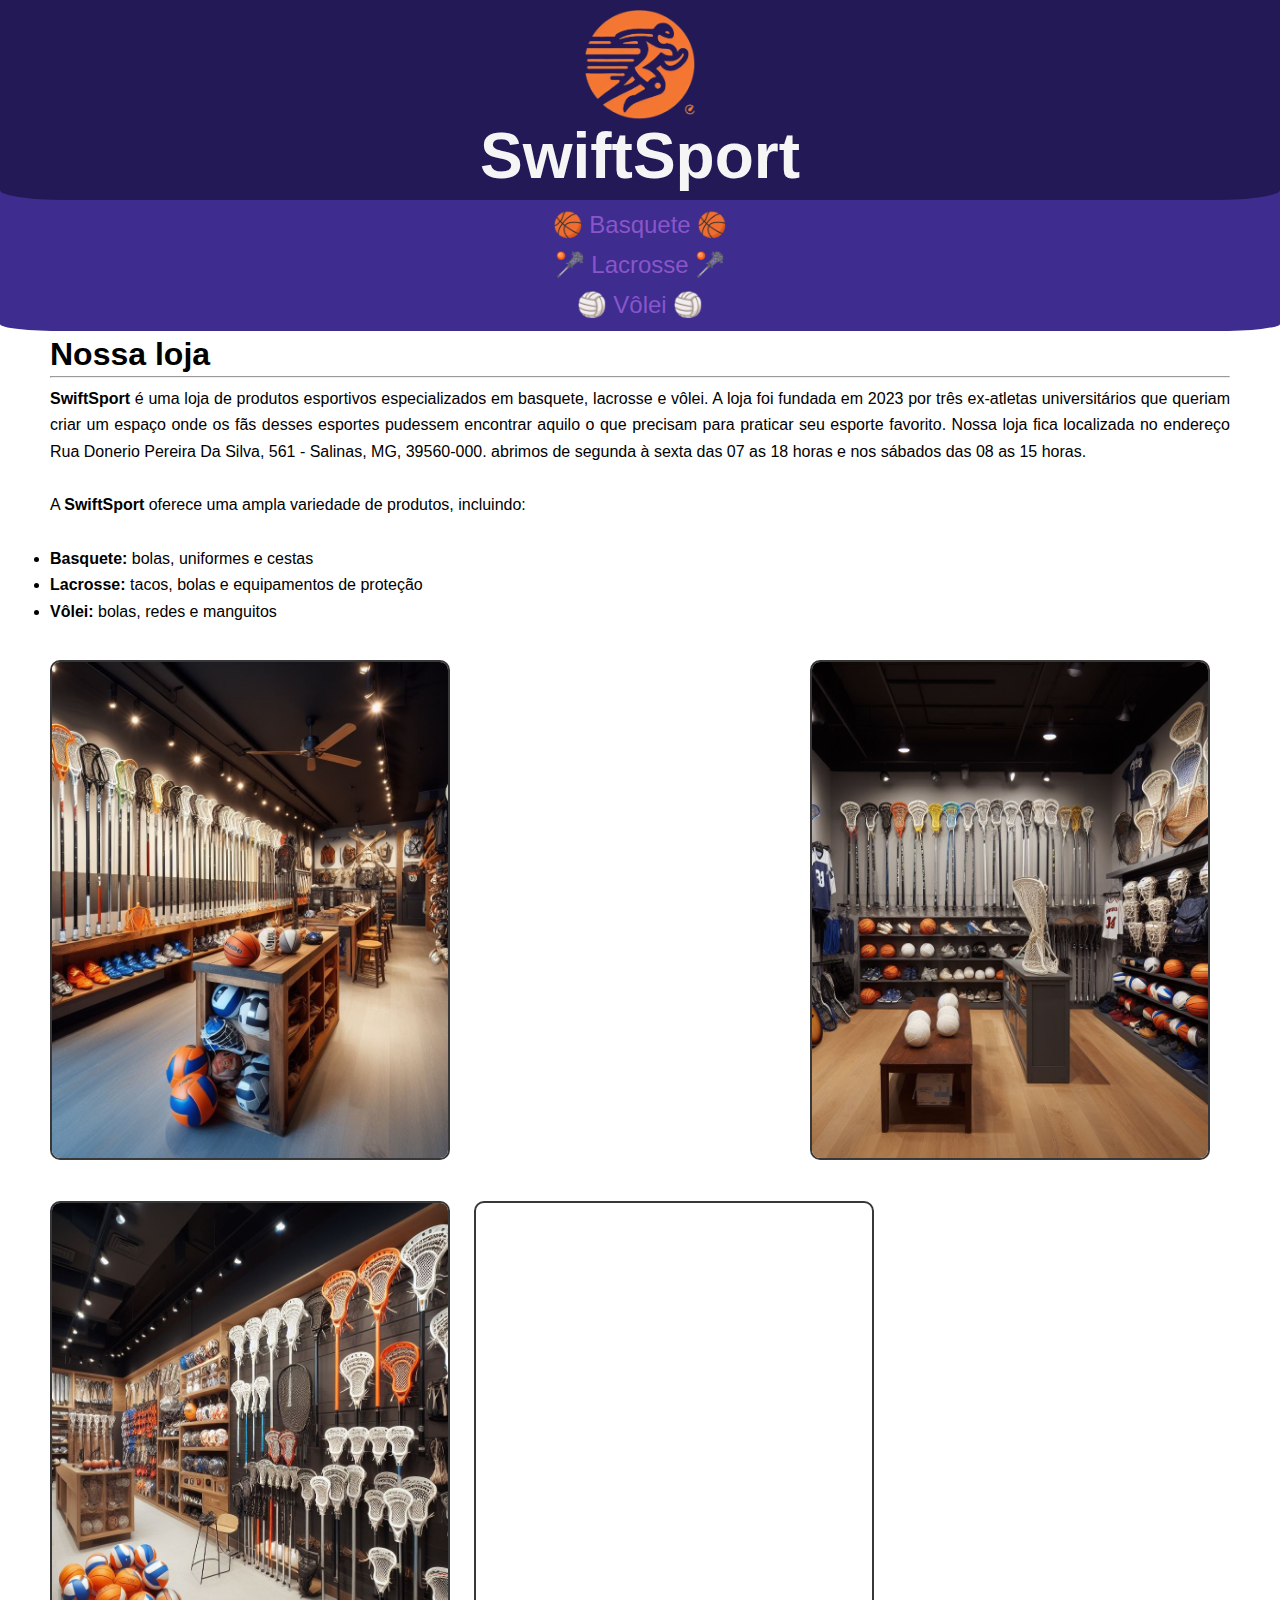
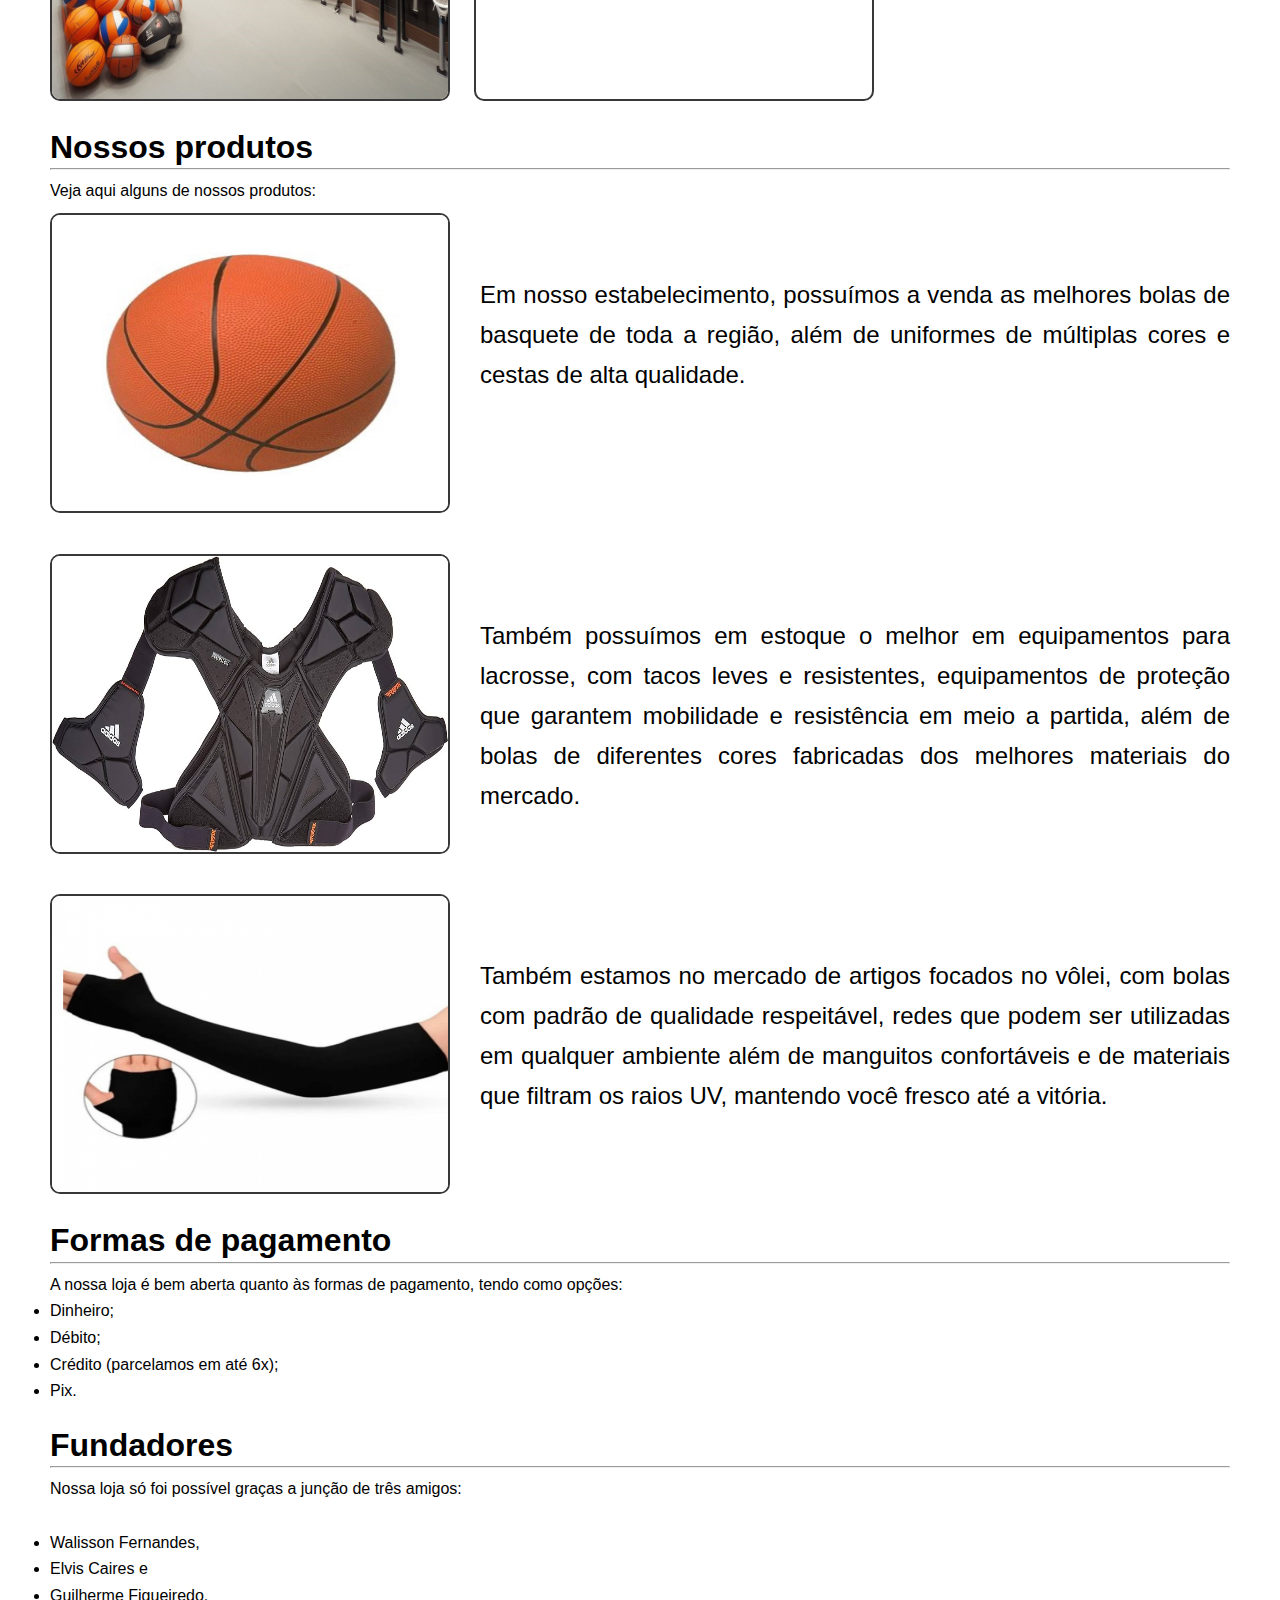
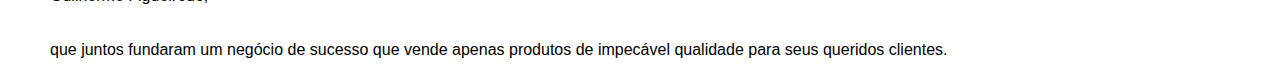
<file: index.html>
<!DOCTYPE html>
<html lang="pt-br">
<head>
    <meta charset="UTF-8">
    <meta name="viewport" content="width=device-width, initial-scale=1.0">
    <link rel="stylesheet" href="style.css">
    <link rel="shortcut icon" href="/imgs/favicon.png" type="image/x-icon">
    <title>SwiftSport - Início</title>
</head>
<body>
    <header>
        <img id="logo" src="/imgs/favicon.png" alt="SwiftSport logo">
        <h1>SwiftSport</h1>
    </header>
    <div class="container-links">
        <ul id="links">
            <li><a href="/esporte/basquete/index.html">🏀 Basquete 🏀</a></li>
            <li><a href="/esporte/lacrosse/index.html">🥍 Lacrosse 🥍</a></li>
            <li><a href="/esporte/volei/index.html">🏐 Vôlei 🏐</a></li>
        </ul>
    </div>
    <section class="info-loja">
        <h1>Nossa loja</h1>
        <hr>

        <p>
            <strong>SwiftSport</strong> é uma loja de produtos esportivos especializados em basquete, lacrosse e vôlei.
            A loja foi fundada em 2023 por três ex-atletas universitários que queriam criar um espaço onde os fãs desses 
            esportes pudessem encontrar aquilo o que precisam para praticar seu esporte favorito.
            Nossa loja fica localizada no endereço Rua Donerio Pereira Da Silva, 561 - Salinas, MG, 39560-000. abrimos de 
            segunda à sexta das 07 as 18 horas e nos sábados das 08 as 15 horas.
        </p>
        <br>
        <p>A <strong>SwiftSport</strong> oferece uma ampla variedade de produtos, incluindo:</p>
        <br>
        <ul>
            <li><p><strong>Basquete:</strong> bolas, uniformes e cestas</p></li>
            <li><p><strong>Lacrosse:</strong> tacos, bolas e equipamentos de proteção</p></li>
            <li><p><strong>Vôlei:</strong> bolas, redes e manguitos</p></li>
        </ul>
        <br>

        <img class="imagens-menu" src="/imgs/interior-1.jpg" alt="Interiores da loja" style="width: 400px; height: 500px; margin-right: 20px;">
        <img class="imagens-menu" src="/imgs/interior-2.jpg" alt="Interiores da loja" style="width: 400px; height: 500px; margin-right: 20px;">
        <img class="imagens-menu" src="/imgs/interior-3.jpg" alt="Interiores da loja" style="width: 400px; height: 500px; margin-right: 20px;">

        <iframe class="imagens-menu" src="https://www.google.com/maps/embed?pb=!1m17!1m12!1m3!1d958.0313389296309!2d-42.295522530380104!3d-16.16248459903314!2m3!1f0!2f0!3f0!3m2!1i1024!2i768!4f13.1!3m2!1m1!2zMTbCsDA5JzQ0LjkiUyA0MsKwMTcnNDEuNiJX!5e0!3m2!1spt-BR!2sbr!4v1698376693323!5m2!1spt-BR!2sbr"
        style="width: 400px; height: 500px;" allowfullscreen="" loading="lazy" referrerpolicy="no-referrer-when-downgrade"></iframe>


        <h1>Nossos produtos</h1>
        <hr>

        <p>Veja aqui alguns de nossos produtos:</p>

        <div class="container-imagens">
            <a href="/esporte/basquete/index.html">
                <img class="imagens-menu" src="/imgs/bola_basquete.jpg" alt="Bola de basquete">
            </a>
            <div class="container-imagens-texto">
                <p>
                    Em nosso estabelecimento, possuímos a venda as melhores bolas de basquete
                    de toda a região, além de uniformes de múltiplas cores e cestas de alta qualidade.
                </p>
            </div>
        </div>

        <div class="container-imagens">
            <a href="/esporte/lacrosse/index.html">
                <img class="imagens-menu" src="/imgs/protecao_lacrosse.jpg" alt="Equipamento de proteção para lacrosse">
            </a>
            <div class="container-imagens-texto">
                <p>
                    Também possuímos em estoque o melhor em equipamentos para lacrosse, com tacos leves
                    e resistentes, equipamentos de proteção que garantem mobilidade e resistência em
                    meio a partida, além de bolas de diferentes cores fabricadas dos melhores materiais do mercado.
                </p>
            </div>
        </div>

        <div class="container-imagens">
            <a href="/esporte/volei/index.html">
                <img class="imagens-menu" src="/imgs/manguito.jpg" alt="Manguitos para vôlei">
            </a>
            <div class="container-imagens-texto">
                <p>
                    Também estamos no mercado de artigos focados no vôlei, com bolas com padrão de qualidade respeitável,
                    redes que podem ser utilizadas em qualquer ambiente além de manguitos confortáveis e de materiais que
                    filtram os raios UV, mantendo você fresco até a vitória.
                </p>
            </div>
        </div>

        <h1>Formas de pagamento</h1>
        <hr>

        <p>A nossa loja é bem aberta quanto às formas de pagamento, tendo como opções:</p>

        <ul>
            <li>Dinheiro;</li>
            <li>Débito;</li>
            <li>Crédito (parcelamos em até 6x);</li>
            <li>Pix.</li>
        </ul>
        <br>

        <h1>Fundadores</h1>
        <hr>

        <p>Nossa loja só foi possível graças a junção de três amigos:</p>
        <br>

        <ul>
            <li>Walisson Fernandes,</li>
            <li>Elvis Caires e</li>
            <li>Guilherme Figueiredo,</li>
        </ul>
        <br>
        
        <p style="margin-bottom: 20px;">que juntos fundaram um negócio de sucesso que vende apenas produtos de impecável qualidade para seus queridos clientes.</p>

    </section>

</body>
</html>
</file>
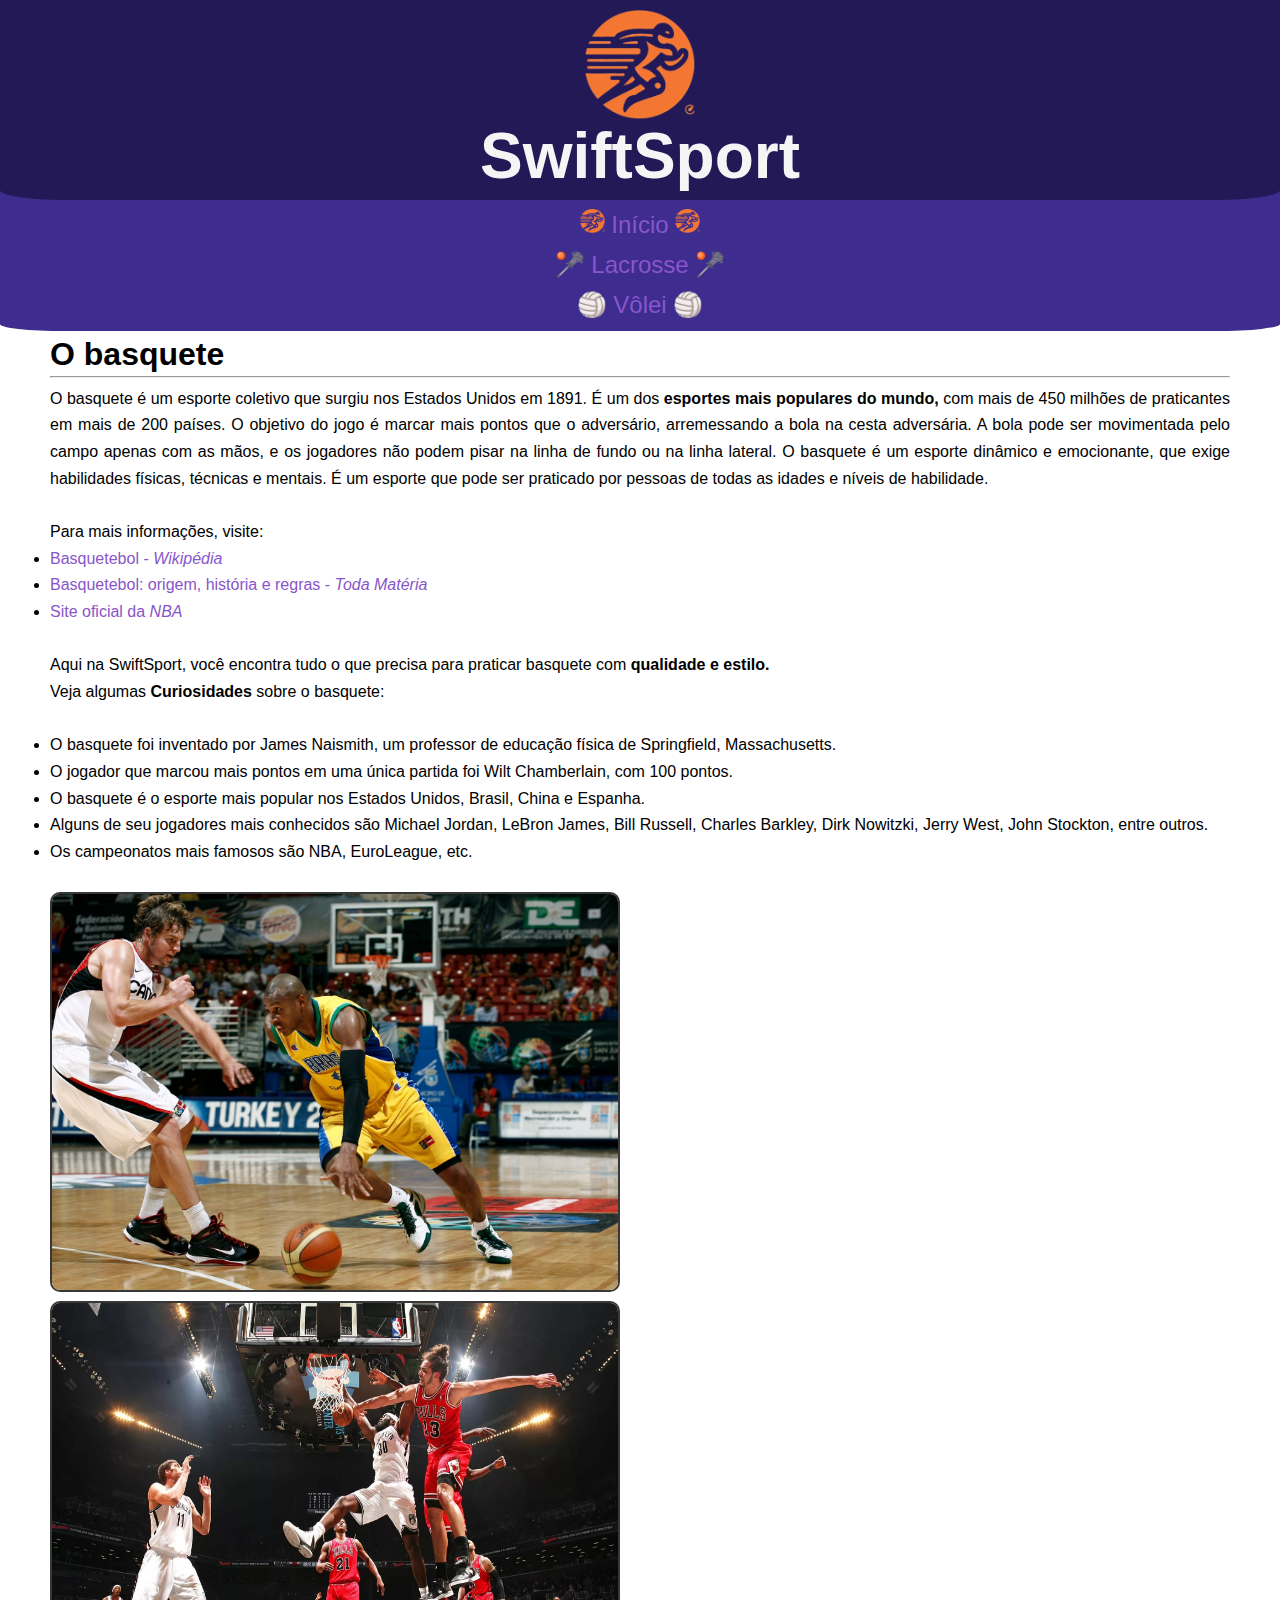
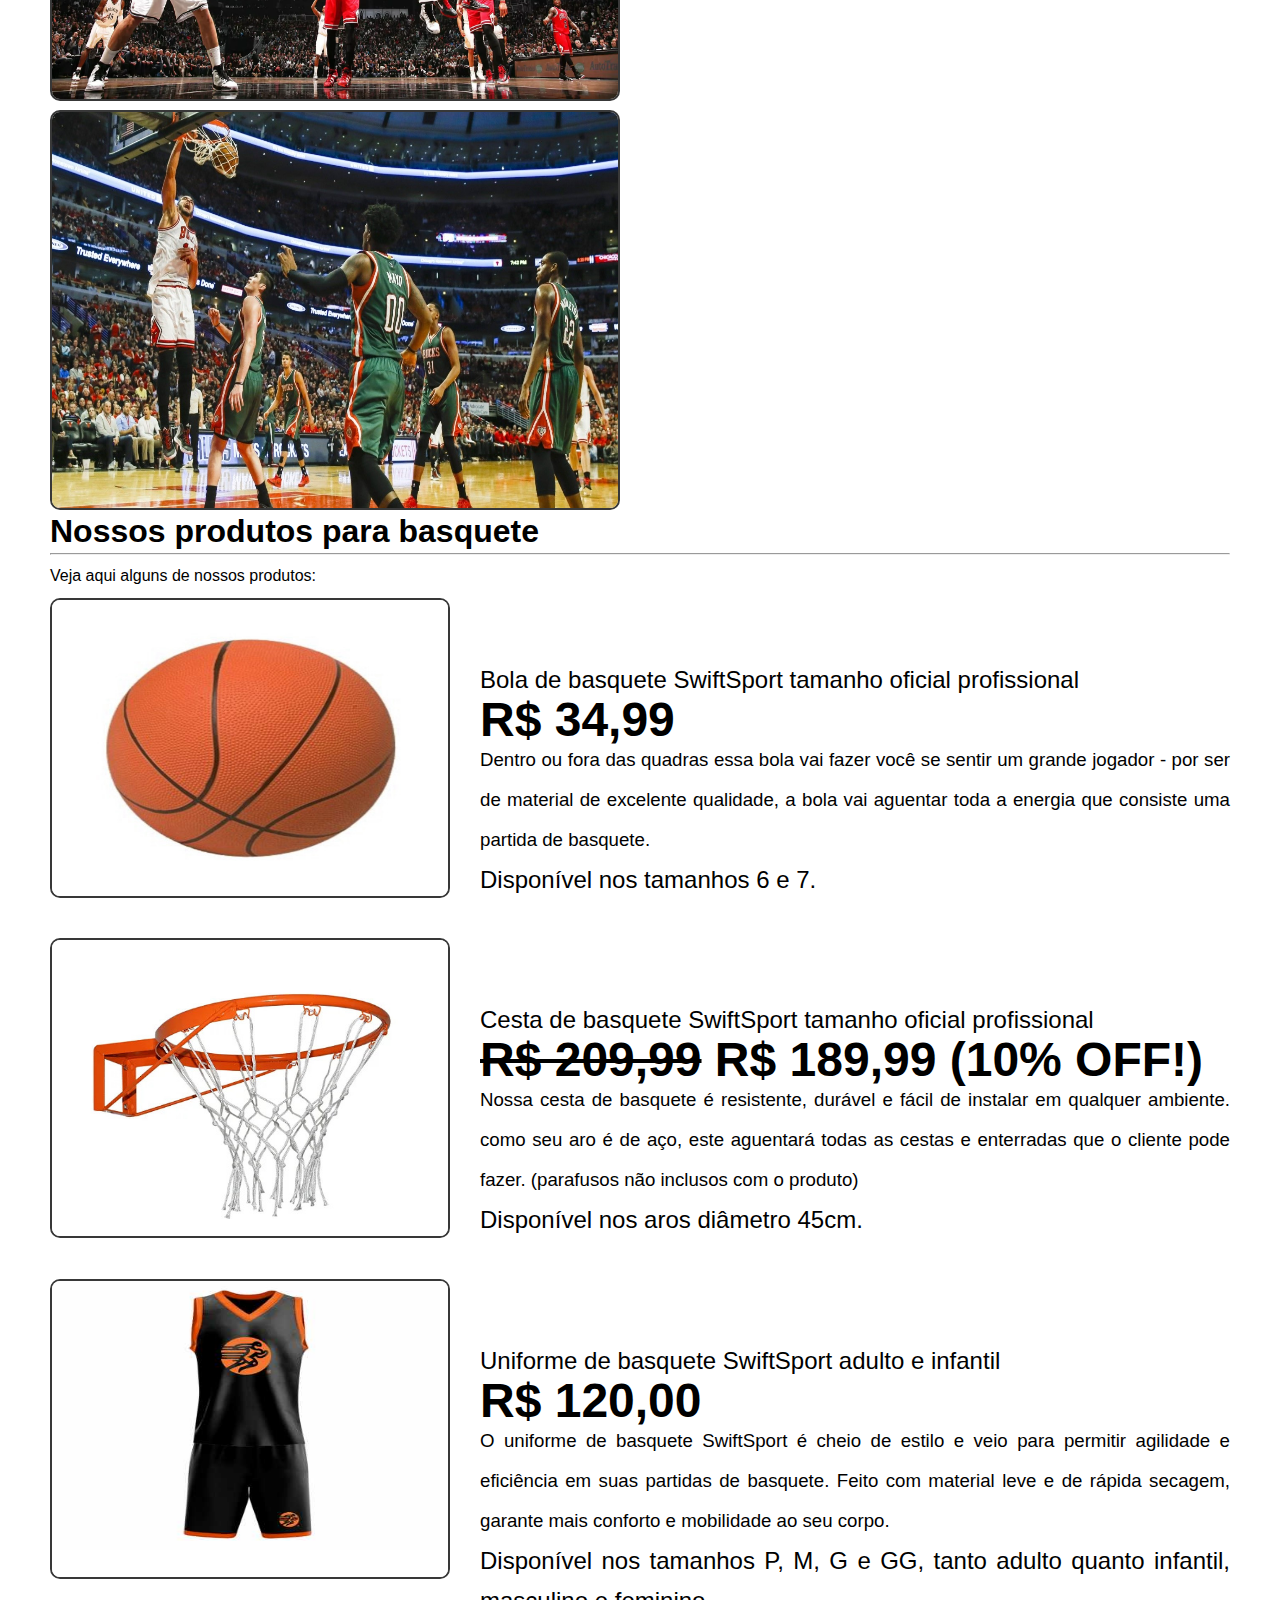
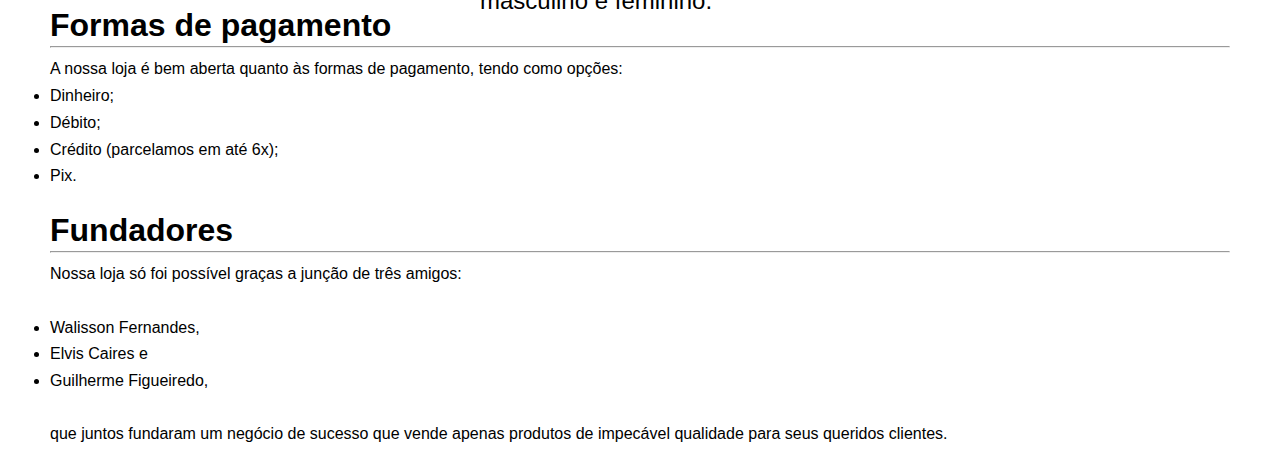
<file: esporte/basquete/index.html>
<!DOCTYPE html>
<html lang="pt-br">
<head>
    <meta charset="UTF-8">
    <meta name="viewport" content="width=device-width, initial-scale=1.0">
    <link rel="stylesheet" href="/style.css">
    <link rel="shortcut icon" href="/imgs/favicon.png" type="image/x-icon">
    <title>SwiftSport - Basquete</title>
</head>
<body>
    <header>
        <img id="logo" src="/imgs/favicon.png" alt="SwiftSport logo">
        <h1>SwiftSport</h1>
    </header>
    <div class="container-links">
        <ul id="links">
            <li><a href="/index.html"><img id="icon" src="/imgs/favicon.png" alt="icon"> Início <img id="icon" src="/imgs/favicon.png" alt="icon"></a></li>
            <li><a href="/esporte/lacrosse/index.html">🥍 Lacrosse 🥍</a></li>
            <li><a href="/esporte/volei/index.html">🏐 Vôlei 🏐</a></li>
        </ul>
    </div>

    <section class="info-loja">
        <h1>O basquete</h1>
        <hr>

        <p>
            O basquete é um esporte coletivo que surgiu nos Estados Unidos em 1891. É um dos <strong>esportes mais populares do mundo,</strong> 
            com mais de 450 milhões de praticantes em mais de 200 países. O objetivo do jogo é marcar mais pontos que o adversário, 
            arremessando a bola na cesta adversária. A bola pode ser movimentada pelo campo apenas com as mãos, 
            e os jogadores não podem pisar na linha de fundo ou na linha lateral.
            O basquete é um esporte dinâmico e emocionante, que exige habilidades físicas, técnicas e mentais. 
            É um esporte que pode ser praticado por pessoas de todas as idades e níveis de habilidade.
        </p>
        <br>

        <p>Para mais informações, visite:</p>
        <ul>
            <li><a href="https://pt.wikipedia.org/wiki/Basquetebol">Basquetebol - <em>Wikipédia</em></a></li>
            <li><a href="https://www.todamateria.com.br/basquetebol/">Basquetebol: origem, história e regras - <em>Toda Matéria</em></a></li>
            <li><a href="https://www.nba.com/">Site oficial da <em>NBA</em></a></li>
        </ul>
        <br>

        <p>Aqui na SwiftSport, você encontra tudo o que precisa para praticar basquete com <strong>qualidade e estilo.</strong>
        <br>

        <p>Veja algumas <strong>Curiosidades</strong> sobre o basquete:</p>
        <br>

        <ul>
            <li><p>O basquete foi inventado por James Naismith, um professor de educação física de Springfield, Massachusetts.</p></li>
            <li><p>O jogador que marcou mais pontos em uma única partida foi Wilt Chamberlain, com 100 pontos.</p></li>
            <li><p>O basquete é o esporte mais popular nos Estados Unidos, Brasil, China e Espanha.</p></li>
            <li><p>Alguns de seu jogadores mais conhecidos são Michael Jordan, LeBron James, Bill Russell, Charles Barkley, Dirk Nowitzki, Jerry West, John Stockton, entre outros.</p></li>
            <li><p>Os campeonatos mais famosos são NBA, EuroLeague, etc.</p></li>

        </ul>
        <br>

        <img class="imagens-menu-alt" src="/imgs/basquete-1.jpg" alt="Interiores da loja">
        <img class="imagens-menu-alt" src="/imgs/basquete-2.jpg" alt="Interiores da loja">
        <img class="imagens-menu-alt" src="/imgs/basquete-3.jpg" alt="Interiores da loja">

        <h1>Nossos produtos para basquete</h1>
        <hr>

        <p>Veja aqui alguns de nossos produtos:</p>

        <div class="container-imagens">
            <img class="imagens-menu" src="/imgs/bola_basquete.jpg" alt="Bola de basquete SwiftSport tamanho oficial profissional">
            <div class="container-imagens-texto">

                <p>Bola de basquete SwiftSport tamanho oficial profissional</p>

                <h1>R$ 34,99</h1>

                <p style="font-size: 14pt;">
                    Dentro ou fora das quadras essa bola vai fazer você se sentir um grande jogador - 
                    por ser de material de excelente qualidade, a bola vai aguentar toda a energia que consiste uma partida de basquete.
                </p>

                <p>Disponível nos tamanhos 6 e 7.</p>

            </div>
        </div>

        <div class="container-imagens">
            <img class="imagens-menu" src="/imgs/cesta_basquete.jpg" alt="Cesta de basquete SwiftSport tamanho oficial profissional">
            <div class="container-imagens-texto">
                
                <p>Cesta de basquete SwiftSport tamanho oficial profissional</p>

                <h1><strike>R$ 209,99</strike> R$ 189,99 (10% OFF!)</h1>

                <p style="font-size: 14pt;">
                    Nossa cesta de basquete é resistente, durável e fácil de instalar em qualquer ambiente.
                    como seu aro é de aço, este aguentará todas as cestas e enterradas que o cliente pode fazer. 
                    (parafusos não inclusos com o produto)
                </p>

                <p>Disponível nos aros diâmetro 45cm.</p>
                
            </div>
        </div>

        <div class="container-imagens">
            <img class="imagens-menu" src="/imgs/uniforme_basquete-swift.jpg" alt="Uniforme de basquete SwiftSport adulto e infantil">
            <div class="container-imagens-texto">
                
                <p>Uniforme de basquete SwiftSport adulto e infantil</p>

                <h1>R$ 120,00</h1>

                <p style="font-size: 14pt;">
                    O uniforme de basquete SwiftSport é cheio de estilo e veio para permitir agilidade e eficiência em suas partidas de basquete. 
                    Feito com material leve e de rápida secagem, garante mais conforto e mobilidade ao seu corpo.
                </p>

                <p>Disponível nos tamanhos P, M, G e GG, tanto adulto quanto infantil, masculino e feminino.</p>
                
            </div>
        </div>

        <h1>Formas de pagamento</h1>
        <hr>

        <p>A nossa loja é bem aberta quanto às formas de pagamento, tendo como opções:</p>

        <ul>
            <li>Dinheiro;</li>
            <li>Débito;</li>
            <li>Crédito (parcelamos em até 6x);</li>
            <li>Pix.</li>
        </ul>
        <br>

        <h1>Fundadores</h1>
        <hr>

        <p>Nossa loja só foi possível graças a junção de três amigos:</p>
        <br>

        <ul>
            <li>Walisson Fernandes,</li>
            <li>Elvis Caires e</li>
            <li>Guilherme Figueiredo,</li>
        </ul>
        <br>
        
        <p style="margin-bottom: 20px;">que juntos fundaram um negócio de sucesso que vende apenas produtos de impecável qualidade para seus queridos clientes.</p>

    </section>
</body>
</html>
</file>
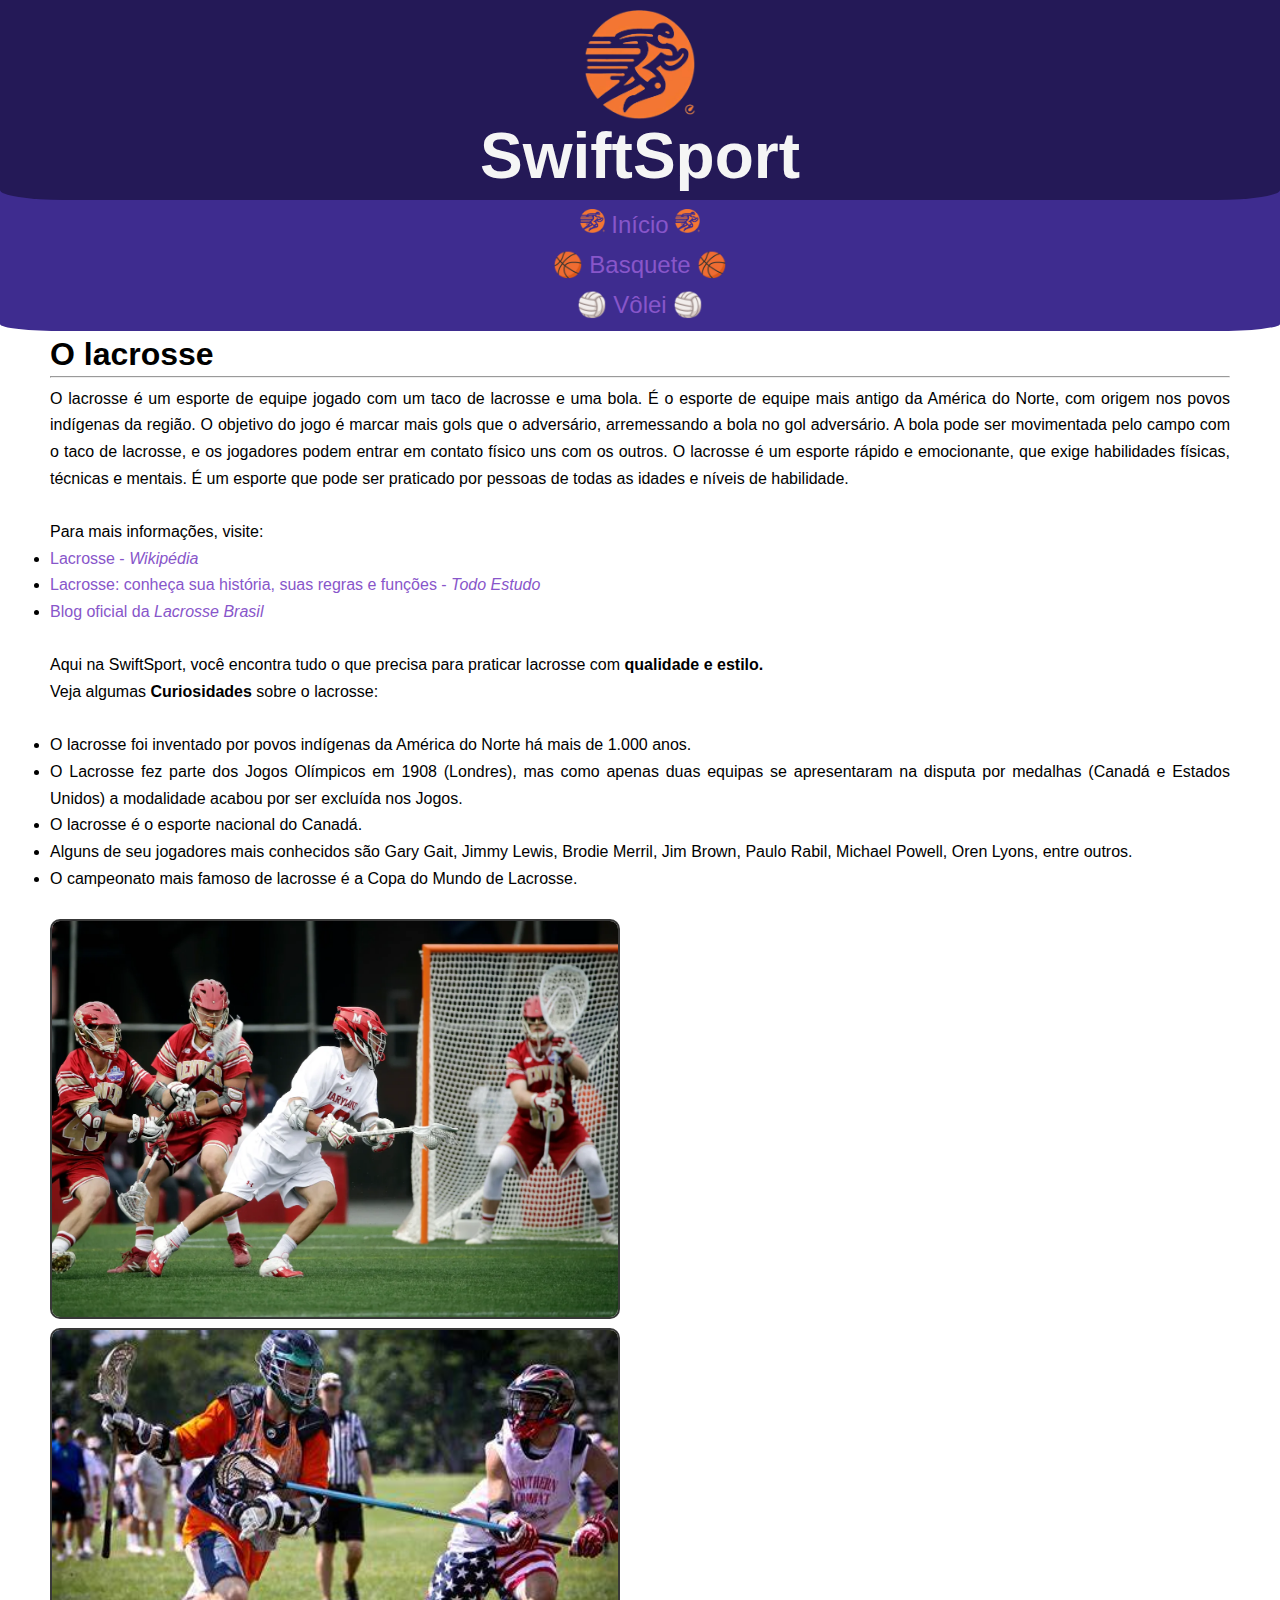
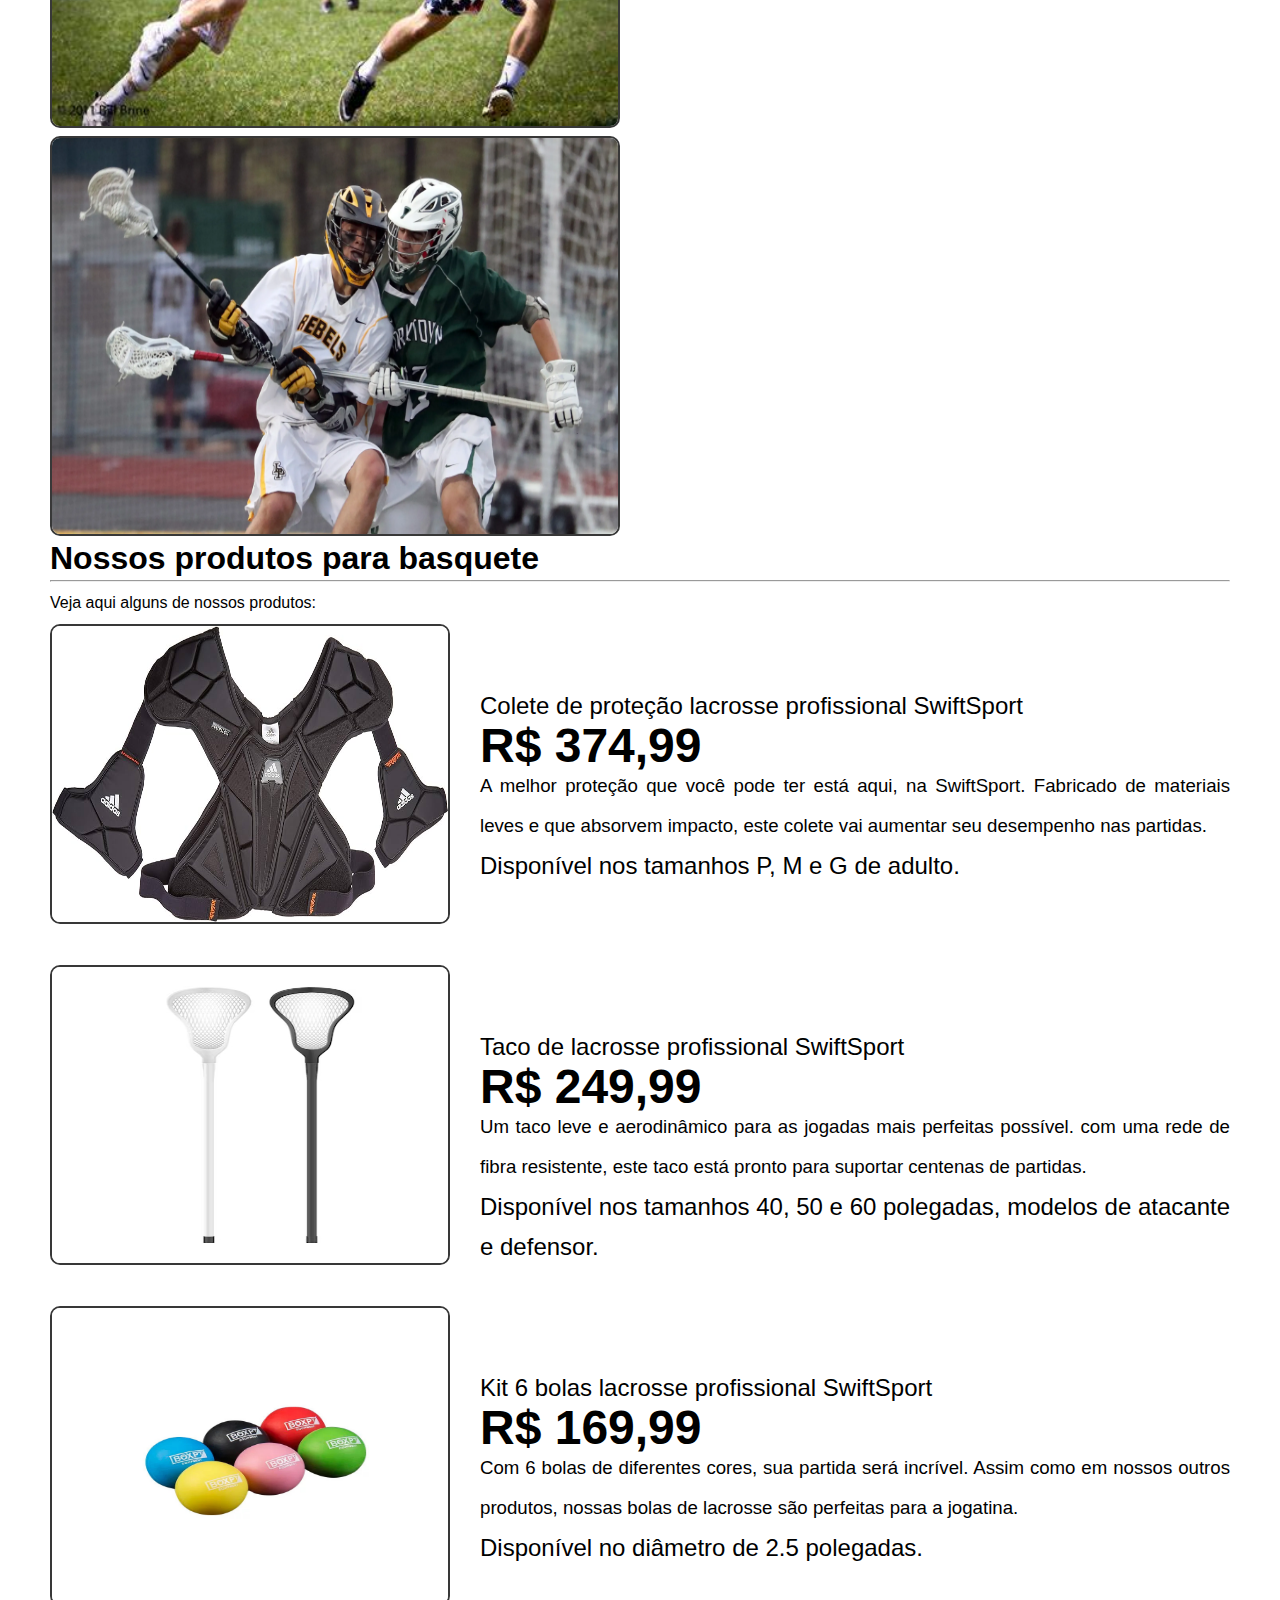
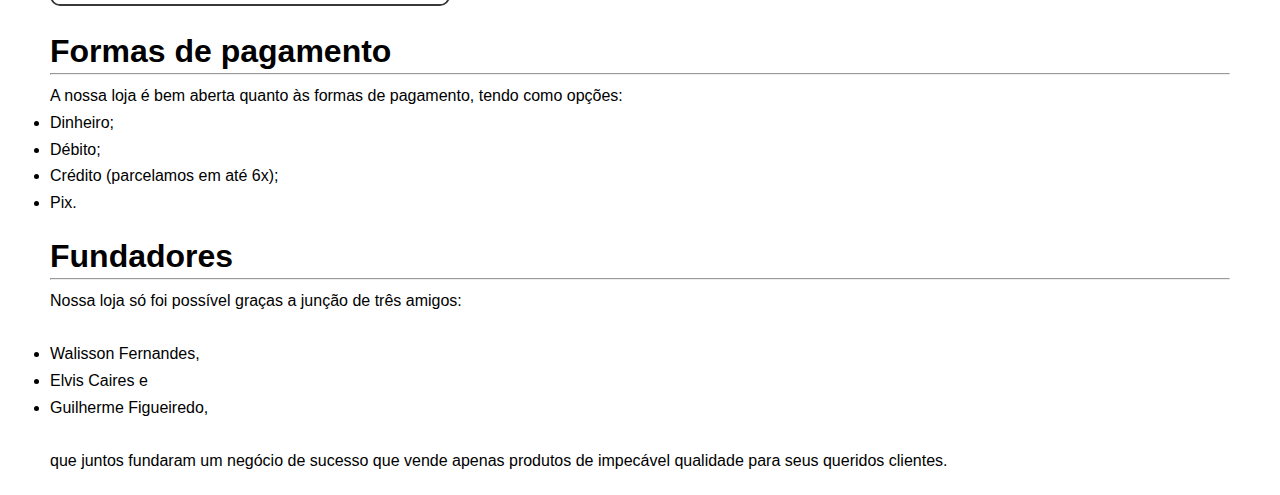
<file: esporte/lacrosse/index.html>
<!DOCTYPE html>
<html lang="pt-br">
<head>
    <meta charset="UTF-8">
    <meta name="viewport" content="width=device-width, initial-scale=1.0">
    <link rel="stylesheet" href="/style.css">
    <link rel="shortcut icon" href="/imgs/favicon.png" type="image/x-icon">
    <title>SwiftSport - Lacrosse</title>
</head>
<body>
    <header>
        <img id="logo" src="/imgs/favicon.png" alt="SwiftSport logo">
        <h1>SwiftSport</h1>
    </header>
    <div class="container-links">
        <ul id="links">
            <li><a href="/index.html"><img id="icon" src="/imgs/favicon.png" alt="icon"> Início <img id="icon" src="/imgs/favicon.png" alt="icon"></a></li>
            <li><a href="/esporte/basquete/index.html">🏀 Basquete 🏀</a></li>
            <li><a href="/esporte/volei/index.html">🏐 Vôlei 🏐</a></li>
        </ul>
    </div>
    <section class="info-loja">
        <h1>O lacrosse</h1>
        <hr>

        <p>
            O lacrosse é um esporte de equipe jogado com um taco de lacrosse e uma bola. É o esporte de equipe mais antigo da América do Norte, 
            com origem nos povos indígenas da região.
            O objetivo do jogo é marcar mais gols que o adversário, arremessando a bola no gol adversário. 
            A bola pode ser movimentada pelo campo com o taco de lacrosse, e os jogadores podem entrar em contato físico uns com os outros.
            O lacrosse é um esporte rápido e emocionante, que exige habilidades físicas, técnicas e mentais. 
            É um esporte que pode ser praticado por pessoas de todas as idades e níveis de habilidade.
        </p>
        <br>

        <p>Para mais informações, visite:</p>
        <ul>
            <li><a href="https://pt.wikipedia.org/wiki/Lacrosse">Lacrosse - <em>Wikipédia</em></a></li>
            <li><a href="https://www.todoestudo.com.br/educacao-fisica/lacrosse">Lacrosse: conheça sua história, suas regras e funções - <em>Todo Estudo</em></a></li>
            <li><a href="https://lacrossebrasil.blogspot.com/">Blog oficial da <em>Lacrosse Brasil</em></a></li>
        </ul>
        <br>

        <p>Aqui na SwiftSport, você encontra tudo o que precisa para praticar lacrosse com <strong>qualidade e estilo.</strong>
        <br>

        <p>Veja algumas <strong>Curiosidades</strong> sobre o lacrosse:</p>
        <br>

        <ul>
            <li><p>O lacrosse foi inventado por povos indígenas da América do Norte há mais de 1.000 anos.</p></li>
            <li><p>O Lacrosse fez parte dos Jogos Olímpicos em 1908 (Londres), mas como apenas duas equipas se apresentaram na disputa por medalhas (Canadá e Estados Unidos) a modalidade acabou por ser excluída nos Jogos.</p></li>
            <li><p>O lacrosse é o esporte nacional do Canadá.</p></li>
            <li><p>Alguns de seu jogadores mais conhecidos são Gary Gait, Jimmy Lewis, Brodie Merril, Jim Brown, Paulo Rabil, Michael Powell, Oren Lyons, entre outros.</p></li>
            <li><p>O campeonato mais famoso de lacrosse é a Copa do Mundo de Lacrosse.</p></li>

        </ul>
        <br>

        <img class="imagens-menu-alt" src="/imgs/lacrosse-1.jpg" alt="Interiores da loja">
        <img class="imagens-menu-alt" src="/imgs/lacrosse-2.jpg" alt="Interiores da loja">
        <img class="imagens-menu-alt" src="/imgs/lacrosse-3.jpg" alt="Interiores da loja">

        <h1>Nossos produtos para basquete</h1>
        <hr>

        <p>Veja aqui alguns de nossos produtos:</p>

        <div class="container-imagens">
            <img class="imagens-menu" src="/imgs/protecao_lacrosse.jpg" alt="Colete de proteção lacrosse profissional SwiftSport">
            <div class="container-imagens-texto">

                <p>Colete de proteção lacrosse profissional SwiftSport</p>

                <h1>R$ 374,99</h1>

                <p style="font-size: 14pt;">
                    A melhor proteção que você pode ter está aqui, na SwiftSport. Fabricado de materiais leves e que absorvem impacto, 
                    este colete vai aumentar seu desempenho nas partidas.
                </p>

                <p>Disponível nos tamanhos P, M e G de adulto.</p>

            </div>
        </div>

        <div class="container-imagens">
            <img class="imagens-menu" src="/imgs/taco_lacrosse.jpg" alt="Taco de lacrosse profissional SwiftSport">
            <div class="container-imagens-texto">
                
                <p>Taco de lacrosse profissional SwiftSport</p>

                <h1>R$ 249,99</h1>

                <p style="font-size: 14pt;">
                    Um taco leve e aerodinâmico para as jogadas mais perfeitas possível.
                    com uma rede de fibra resistente, este taco está pronto para suportar centenas de partidas.
                </p>

                <p>Disponível nos tamanhos 40, 50 e 60 polegadas, modelos de atacante e defensor.</p>
                
            </div>
        </div>

        <div class="container-imagens">
            <img class="imagens-menu" src="/imgs/bola_lacrosse.jpg" alt="Kit 6 bolas lacrosse profissional SwiftSport">
            <div class="container-imagens-texto">
                
                <p>Kit 6 bolas lacrosse profissional SwiftSport</p>

                <h1>R$ 169,99</h1>

                <p style="font-size: 14pt;">
                    Com 6 bolas de diferentes cores, sua partida será incrível. Assim como em nossos outros produtos, 
                    nossas bolas de lacrosse são perfeitas para a jogatina.
                </p>

                <p>Disponível no diâmetro de 2.5 polegadas.</p>
                
            </div>
        </div>

        <h1>Formas de pagamento</h1>
        <hr>

        <p>A nossa loja é bem aberta quanto às formas de pagamento, tendo como opções:</p>

        <ul>
            <li>Dinheiro;</li>
            <li>Débito;</li>
            <li>Crédito (parcelamos em até 6x);</li>
            <li>Pix.</li>
        </ul>
        <br>

        <h1>Fundadores</h1>
        <hr>

        <p>Nossa loja só foi possível graças a junção de três amigos:</p>
        <br>

        <ul>
            <li>Walisson Fernandes,</li>
            <li>Elvis Caires e</li>
            <li>Guilherme Figueiredo,</li>
        </ul>
        <br>
        
        <p style="margin-bottom: 20px;">que juntos fundaram um negócio de sucesso que vende apenas produtos de impecável qualidade para seus queridos clientes.</p>

    </section>
</body>
</html>
</file>
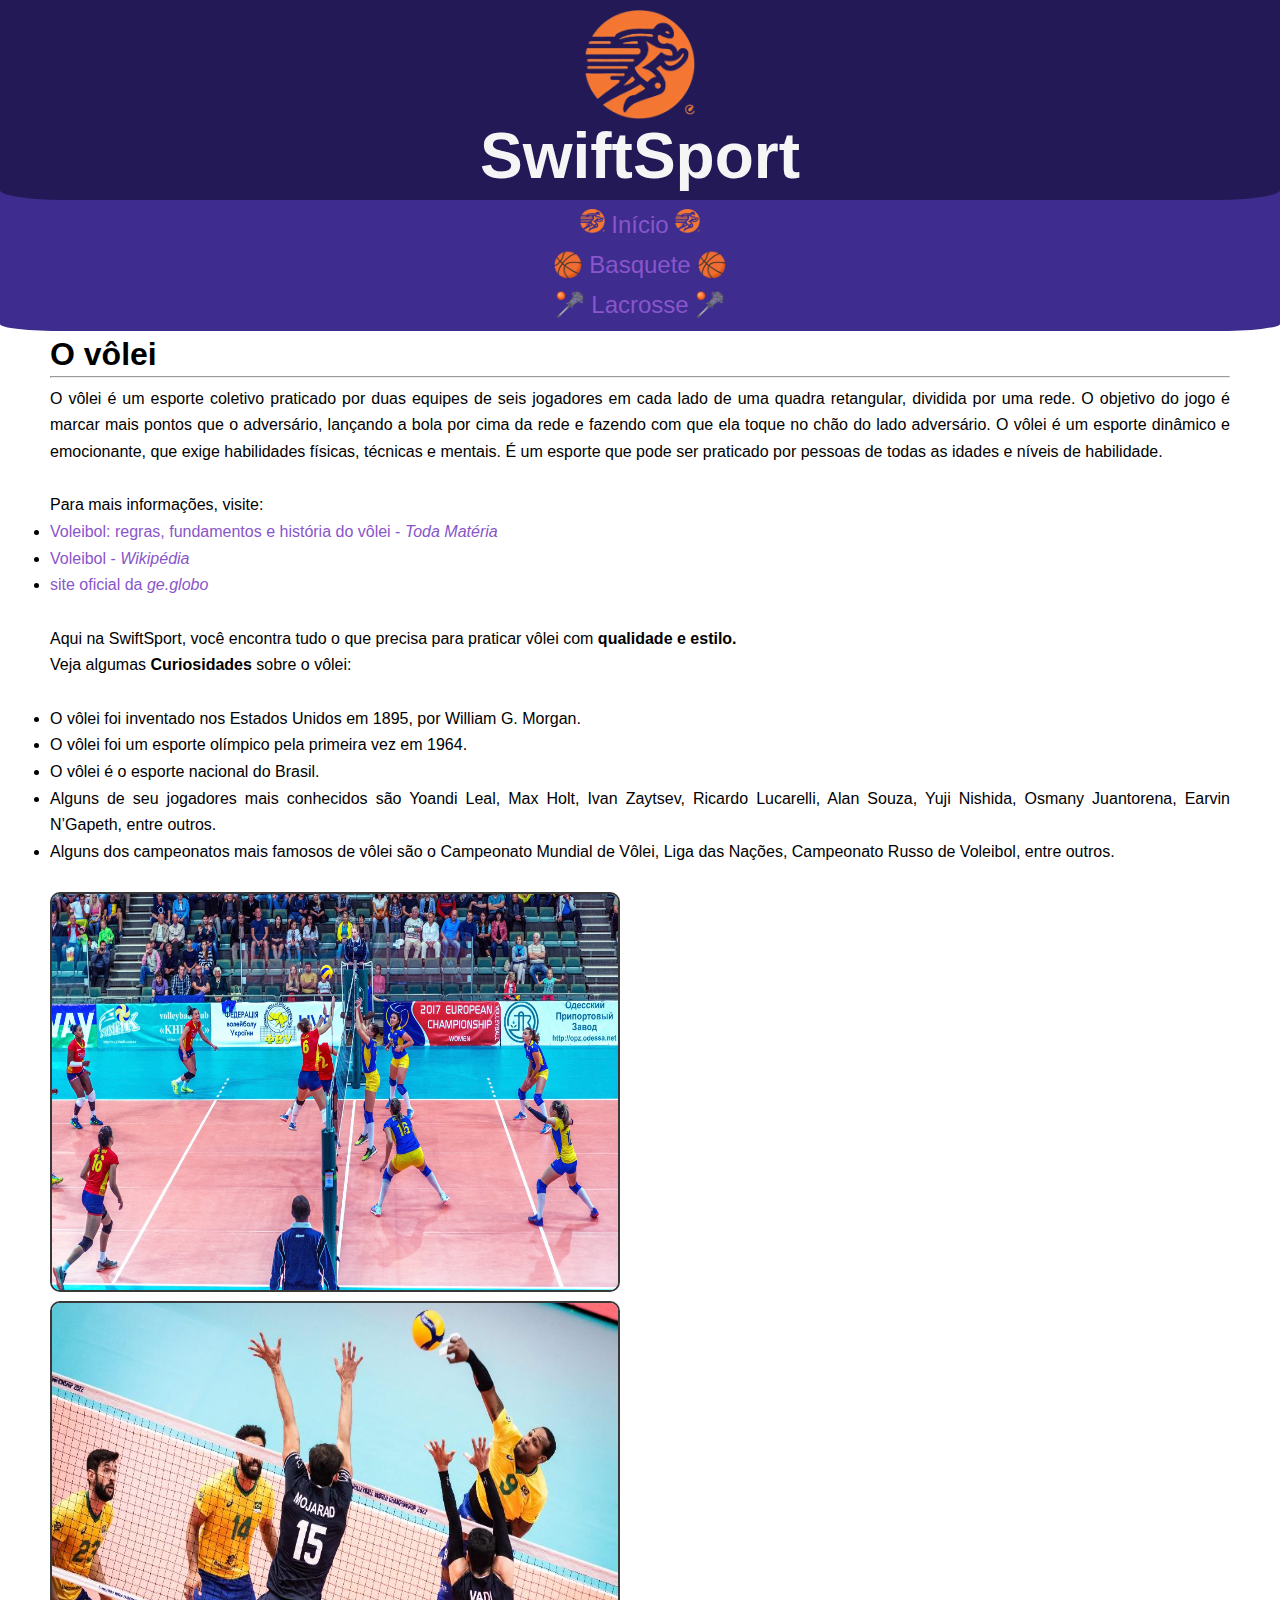
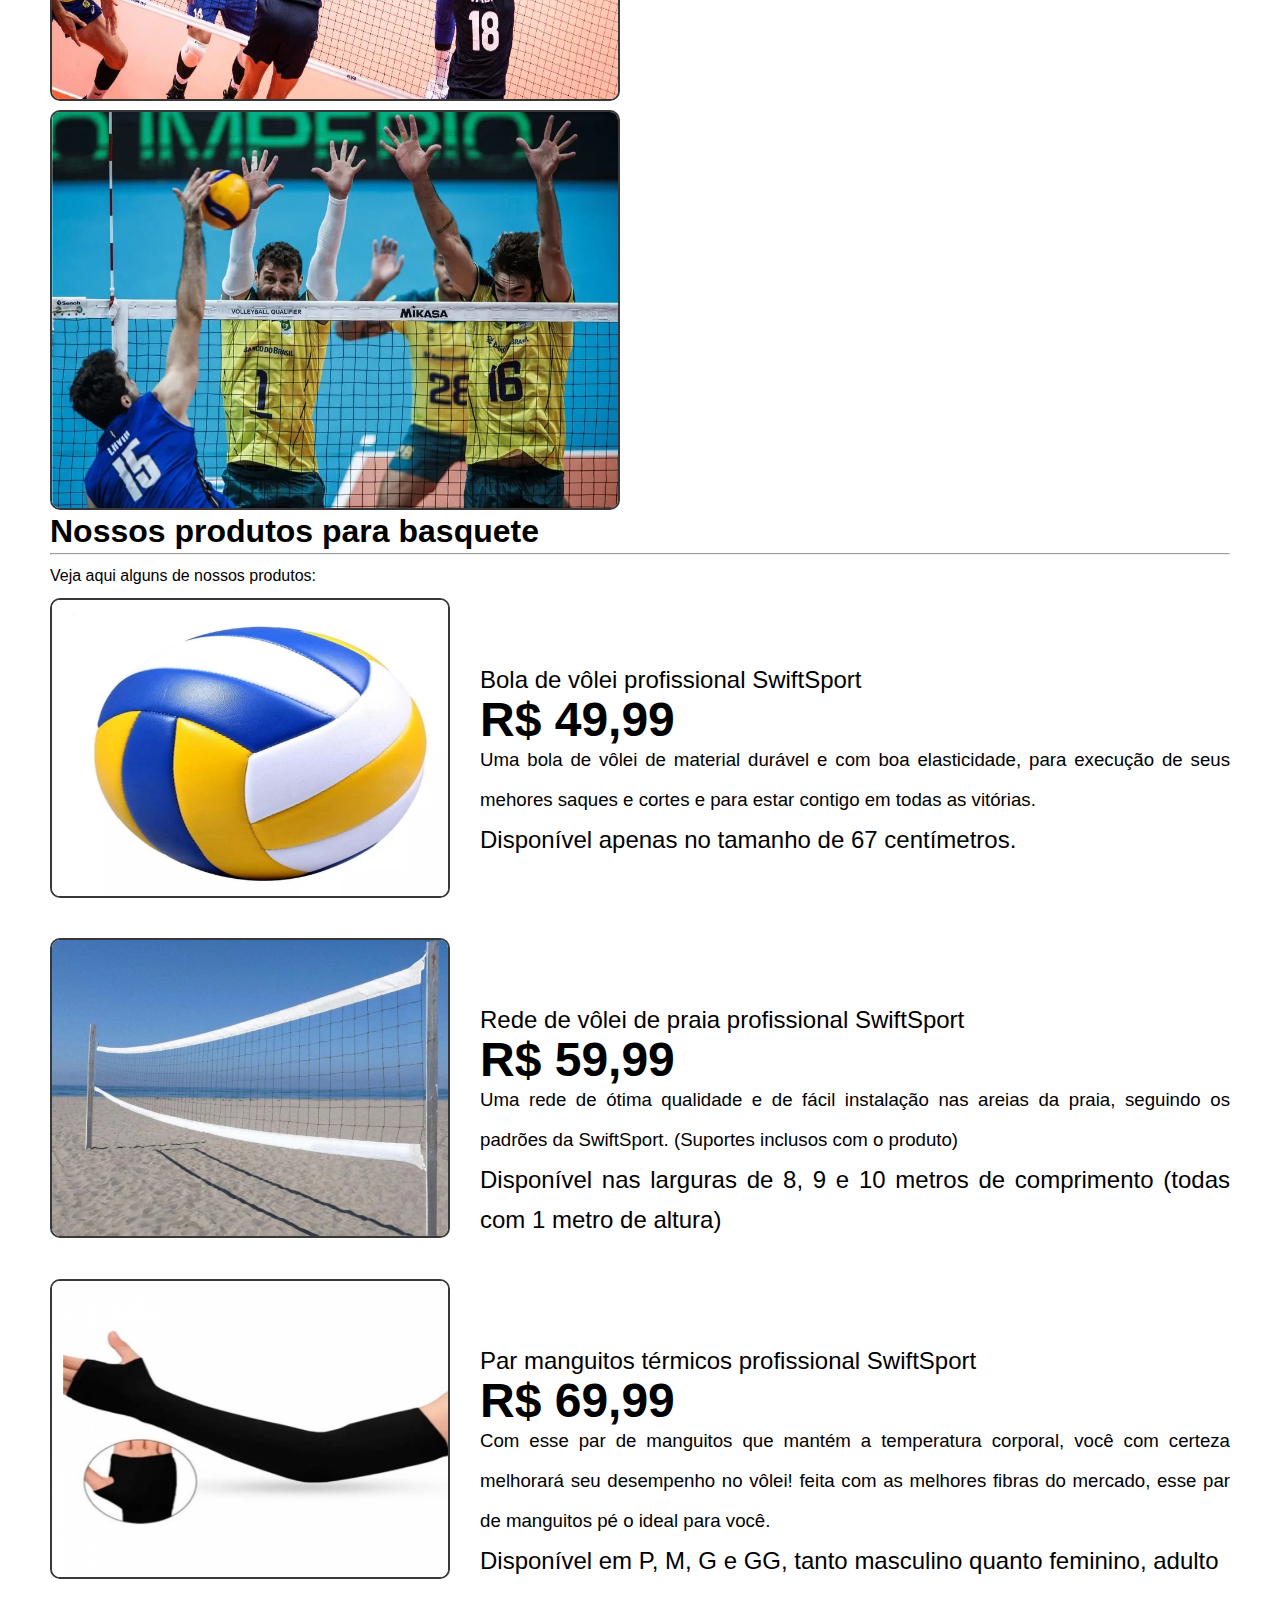
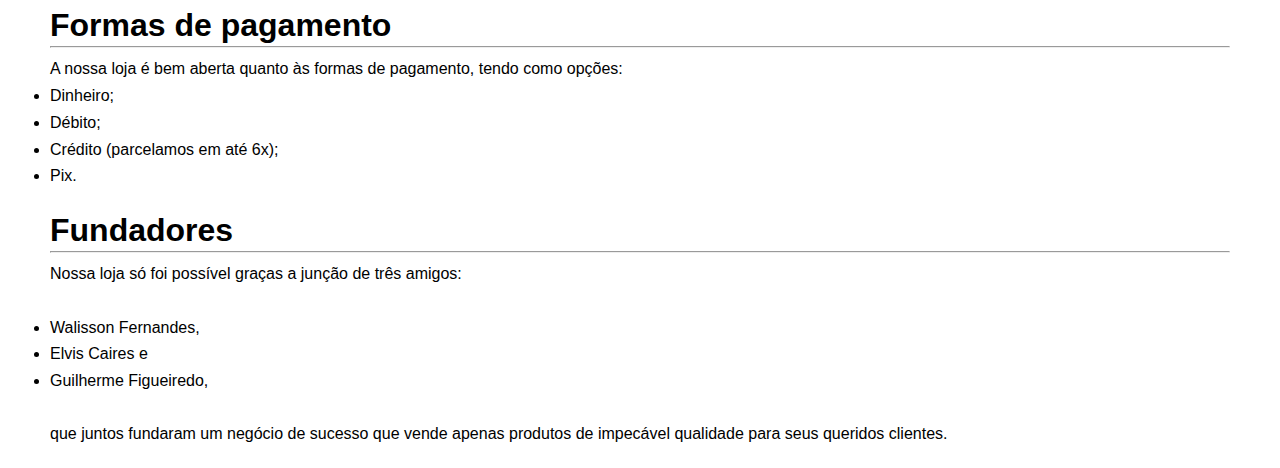
<file: esporte/volei/index.html>
<!DOCTYPE html>
<html lang="pt-br">
<head>
    <meta charset="UTF-8">
    <meta name="viewport" content="width=device-width, initial-scale=1.0">
    <link rel="stylesheet" href="/style.css">
    <link rel="shortcut icon" href="/imgs/favicon.png" type="image/x-icon">
    <title>SwiftSport - Vôlei</title>
</head>
<body>
    <header>
        <img id="logo" src="/imgs/favicon.png" alt="SwiftSport logo">
        <h1>SwiftSport</h1>
    </header>
    <div class="container-links">
        <ul id="links">
            <li><a href="/index.html"><img id="icon" src="/imgs/favicon.png" alt="icon"> Início <img id="icon" src="/imgs/favicon.png" alt="icon"></a></li>
            <li><a href="/esporte/basquete/index.html">🏀 Basquete 🏀</a></li>
            <li><a href="/esporte/lacrosse/index.html">🥍 Lacrosse 🥍</a></li>
        </ul>
    </div>
    <section class="info-loja">
        <h1>O vôlei</h1>
        <hr>

        <p>
            O vôlei é um esporte coletivo praticado por duas equipes de seis jogadores em cada lado de uma quadra retangular, 
            dividida por uma rede. O objetivo do jogo é marcar mais pontos que o adversário, 
            lançando a bola por cima da rede e fazendo com que ela toque no chão do lado adversário.
            O vôlei é um esporte dinâmico e emocionante, que exige habilidades físicas, técnicas e mentais. 
            É um esporte que pode ser praticado por pessoas de todas as idades e níveis de habilidade.
        </p>
        <br>

        <p>Para mais informações, visite:</p>
        <ul>
            <li><a href="https://www.todamateria.com.br/voleibol">Voleibol: regras, fundamentos e história do vôlei - <em>Toda Matéria</em></a></li>
            <li><a href="https://pt.wikipedia.org/wiki/Voleibol">Voleibol - <em>Wikipédia</em></a></li>
            <li><a href="https://ge.globo.com/volei/">site oficial da <em>ge.globo</em></a></li>
        </ul>
        <br>

        <p>Aqui na SwiftSport, você encontra tudo o que precisa para praticar vôlei com <strong>qualidade e estilo.</strong>
        <br>

        <p>Veja algumas <strong>Curiosidades</strong> sobre o vôlei:</p>
        <br>

        <ul>
            <li><p>O vôlei foi inventado nos Estados Unidos em 1895, por William G. Morgan.</p></li>
            <li><p>O vôlei foi um esporte olímpico pela primeira vez em 1964.</p></li>
            <li><p>O vôlei é o esporte nacional do Brasil.</p></li>
            <li><p>Alguns de seu jogadores mais conhecidos são Yoandi Leal, Max Holt, Ivan Zaytsev, Ricardo Lucarelli, Alan Souza, Yuji Nishida, Osmany Juantorena, Earvin N’Gapeth, entre outros.</p></li>
            <li><p>Alguns dos campeonatos mais famosos de vôlei são o Campeonato Mundial de Vôlei, Liga das Nações, Campeonato Russo de Voleibol, entre outros.</p></li>
        </ul>
        <br>

        <img class="imagens-menu-alt" src="/imgs/volei-1.jpg" alt="Interiores da loja">
        <img class="imagens-menu-alt" src="/imgs/volei-2.jpg" alt="Interiores da loja">
        <img class="imagens-menu-alt" src="/imgs/volei-3.jpg" alt="Interiores da loja">

        <h1>Nossos produtos para basquete</h1>
        <hr>

        <p>Veja aqui alguns de nossos produtos:</p>

        <div class="container-imagens">
            <img class="imagens-menu" src="/imgs/bola.jpg" alt="Bola de vôlei profissional SwiftSport">
            <div class="container-imagens-texto">

                <p>Bola de vôlei profissional SwiftSport</p>

                <h1>R$ 49,99</h1>

                <p style="font-size: 14pt;">
                    Uma bola de vôlei de material durável e com boa elasticidade, 
                    para execução de seus mehores saques e cortes e para estar contigo em todas as vitórias.
                </p>

                <p>Disponível apenas no tamanho de 67 centímetros.</p>

            </div>
        </div>

        <div class="container-imagens">
            <img class="imagens-menu" src="/imgs/rede.jpg" alt="Rede de vôlei de praia profissional SwiftSport">
            <div class="container-imagens-texto">
                
                <p>Rede de vôlei de praia profissional SwiftSport</p>

                <h1>R$ 59,99</h1>

                <p style="font-size: 14pt;">
                    Uma rede de ótima qualidade e de fácil instalação nas areias da praia, seguindo os padrões da SwiftSport. 
                    (Suportes inclusos com o produto)
                </p>

                <p>Disponível nas larguras de 8, 9 e 10 metros de comprimento (todas com 1 metro de altura)</p>
                
            </div>
        </div>

        <div class="container-imagens">
            <img class="imagens-menu" src="/imgs/manguito.jpg" alt="Par manguitos térmicos profissional SwiftSport">
            <div class="container-imagens-texto">
                
                <p>Par manguitos térmicos profissional SwiftSport</p>

                <h1>R$ 69,99</h1>

                <p style="font-size: 14pt;">
                    Com esse par de manguitos que mantém a temperatura corporal, você com certeza melhorará seu desempenho no vôlei!
                    feita com as melhores fibras do mercado, esse par de manguitos pé o ideal para você.
                </p>

                <p>Disponível em P, M, G e GG, tanto masculino quanto feminino, adulto</p>
                
            </div>
        </div>

        <h1>Formas de pagamento</h1>
        <hr>

        <p>A nossa loja é bem aberta quanto às formas de pagamento, tendo como opções:</p>

        <ul>
            <li>Dinheiro;</li>
            <li>Débito;</li>
            <li>Crédito (parcelamos em até 6x);</li>
            <li>Pix.</li>
        </ul>
        <br>

        <h1>Fundadores</h1>
        <hr>

        <p>Nossa loja só foi possível graças a junção de três amigos:</p>
        <br>

        <ul>
            <li>Walisson Fernandes,</li>
            <li>Elvis Caires e</li>
            <li>Guilherme Figueiredo,</li>
        </ul>
        <br>
        
        <p style="margin-bottom: 20px;">que juntos fundaram um negócio de sucesso que vende apenas produtos de impecável qualidade para seus queridos clientes.</p>

    </section>
</body>
</html>
</file>
<file: style.css>
/* Modificações gerais na estrutura */

* {
    padding: 0;
    margin: 0;
    box-sizing: border-box;
    font-family: sans-serif;
}
  
/* Cabeçalho */

header {
    width: 100%;
    height: 200px;
    position: absolute;
    text-align: center;
    z-index: 2;
    line-height: 35pt;
    background-color: rgb(36, 25, 87);
    font-size: 24pt;
    color: rgb(245, 245, 245);
    border-bottom-right-radius: 5%;
    border-bottom-left-radius: 5%;
}

/* Itens da lista */

#logo {
    max-width: 100%;
    height: auto;
    object-fit: contain;
    height: 120px;
    padding-top: 10px;
}

#links {
    list-style: none;
    list-style-type: none;
    font-size: 18pt;
    color: rgb(245, 245, 245);
}

a {
    text-decoration: none;
}

a:link {
    color: rgb(136, 86, 202);
}

a:visited {
    color: rgb(146, 147, 228);
}

a:hover {
    text-decoration: underline;
}

a:active {
    color: rgb(127, 129, 180);
}

.container-links { 
    width: 100%;
    text-align: center;
    position: absolute;
    z-index: 1;
    margin-top: 190px;
    line-height: 30pt;
    padding-top: 15px;
    padding-bottom: 6px;
    background-color: rgb(62, 44, 143);
    border-bottom-right-radius: 5%;
    border-bottom-left-radius: 5%;
}

#links #icon {
    max-width: 100%;
    height: auto;
    object-fit: contain;
    height: 18pt;
}

/* dados da loja */

.info-loja {
    width: 100%;
    position: absolute;
    text-align: justify;
    margin-top: 341px;
    padding-left: 50px;
    padding-right: 50px;
    line-height: 20pt;
}

hr {
    margin-top: 6pt;
    margin-bottom: 6pt;
}

/* Imagens do index principal */

.imagens-menu {
    border: 2px solid rgb(56, 56, 56);
    margin-top: 6pt;
    margin-bottom: 18pt;
    border-radius: 10px;
    width: 400px;
    height: 300px;
}

.container-imagens {
    position: relative;
}

.container-imagens-texto {
    position: absolute;
    top: 70px;
    left: 430px;
    font-size: 18pt;
    line-height: 30pt;
}

/* Imagens do site de basquete */

.imagens-menu-alt {
    border: 2px solid rgb(56, 56, 56);
    border-radius: 10px;
    width: 570px;
    height: 400px;
    margin-right: 20px;
}
</file>
